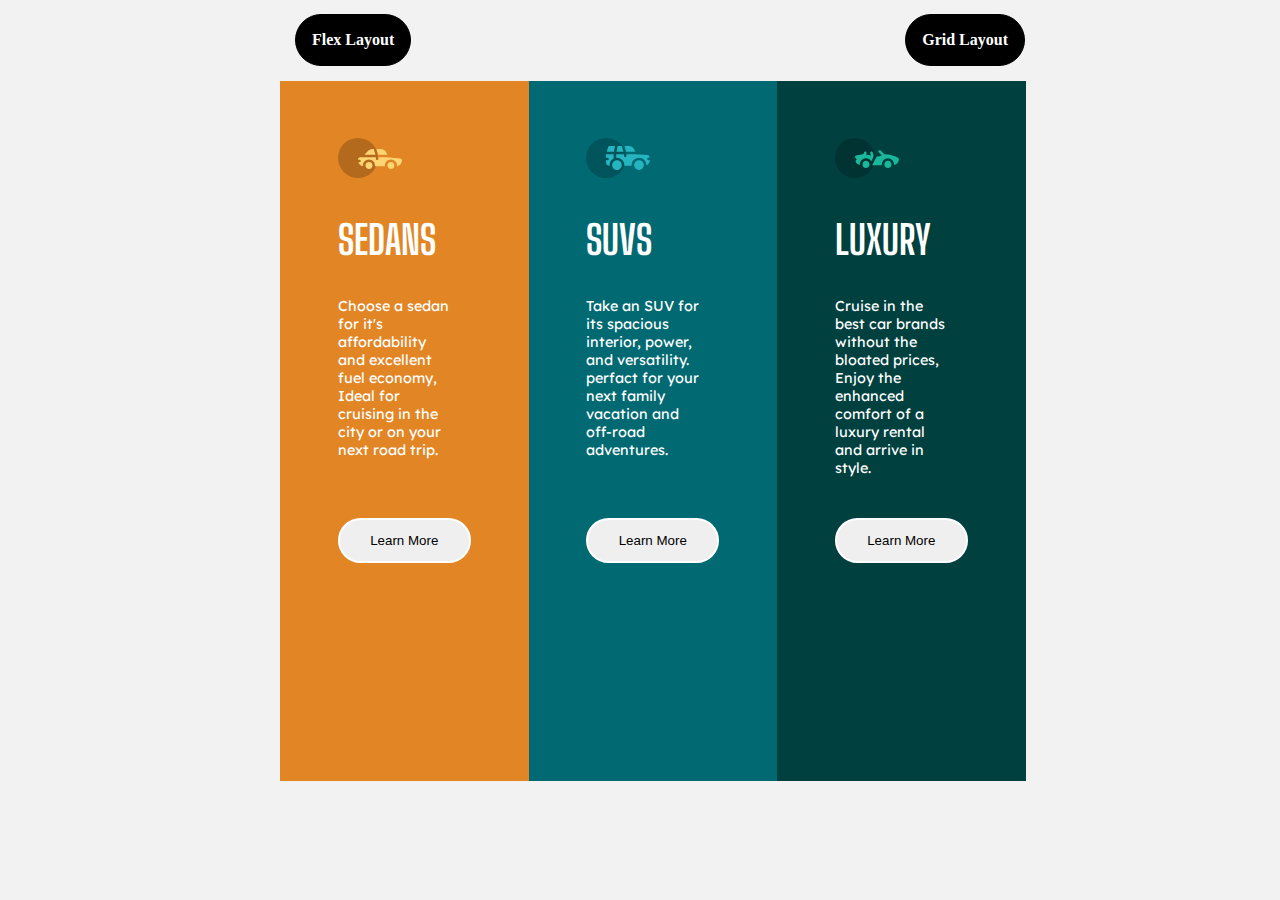
<file: index.html>
<!DOCTYPE html>
<html lang="en">
  <head>
    <meta charset="UTF-8" />
    <meta http-equiv="X-UA-Compatible" content="IE=edge" />
    <meta name="viewport" content="width=device-width, initial-scale=1.0" />
    <title>Flex Layout</title>
    <link
      rel="shortcut icon"
      href="images\favicon-32x32.png"
      type="image/x-icon"
    />
    <link rel="stylesheet" href="style.css" />
  </head>
  <body>
    <header>
      <nav>
        <ul class="navi">
          <a href="index.html"
            ><li><strong>Flex Layout</strong></li></a
          >
          <a href="gridIndex.html"
            ><li><strong>Grid Layout</strong></li></a
          >
        </ul>
      </nav>
    </header>
    <main>
      <div class="container">
        <div class="a">
          <svg width="64" height="40" xmlns="http://www.w3.org/2000/svg">
            <g fill="none" fill-rule="evenodd">
              <circle fill="#000" opacity=".201" cx="20" cy="20" r="20" />
              <path
                d="M52.936 24.11c1.942 0 3.517 1.542 3.517 3.445 0 1.903-1.575 3.445-3.517 3.445s-3.516-1.542-3.516-3.445c0-1.903 1.574-3.445 3.516-3.445zm-21.957 0c1.942 0 3.517 1.542 3.517 3.445 0 1.903-1.575 3.445-3.517 3.445s-3.516-1.542-3.516-3.445c0-1.903 1.574-3.445 3.516-3.445zm6.948-4.848v1.429c0 .716.61 1.293 1.348 1.259a1.295 1.295 0 001.225-1.295v-1.393h8.256l13.483 1.313c.956.093 1.676.881 1.676 1.814 0 2.89-2.126 5.303-4.926 5.819.397-3.557-2.458-6.62-6.053-6.62-3.646 0-6.504 3.14-6.039 6.723h-9.879c.466-3.588-2.397-6.722-6.039-6.722-3.595 0-6.45 3.062-6.052 6.62-2.14-.398-3.916-1.912-4.61-3.931h1.142c.731 0 1.32-.598 1.285-1.322-.033-.678-.629-1.2-1.322-1.2H20v-.251c0-1.274 1.066-2.243 2.306-2.243h15.62zM42.59 11c2.645 0 4.99 1.556 5.972 3.963l.726 1.779H40.17L38.413 11h4.178zm-6.865 0l1.758 5.741H26.505l3.357-3.654A6.502 6.502 0 0134.644 11h1.082z"
                fill="#FFD473"
                fill-rule="nonzero"
              />
            </g>
          </svg>

          <h2>SEDANS</h2>

          <p>
            Choose a sedan for it's affordability and excellent fuel economy,
            Ideal for cruising in the city or on your next road trip.
          </p>

          <button id="button-a" type="button">Learn More</button>
        </div>
        <div class="b">
          <svg width="64" height="40" xmlns="http://www.w3.org/2000/svg">
            <g fill="none" fill-rule="evenodd">
              <circle fill="#000" opacity=".201" cx="20" cy="20" r="20" />
              <path
                d="M31.002 22.358c2.917 0 5.18 2.593 4.762 5.506a4.828 4.828 0 01-2.962 3.778 4.797 4.797 0 01-5.3-1.165c-1.188-1.26-1.235-2.613-1.263-2.613-.42-2.924 1.857-5.506 4.763-5.506zm22 0c3.457 0 5.798 3.567 4.41 6.744A4.816 4.816 0 0152.3 31.94a4.826 4.826 0 01-4.06-4.077c-.42-2.915 1.846-5.506 4.762-5.506zm-15.04-6.083v1.462a1.29 1.29 0 001.352 1.29c.693-.033 1.227-.631 1.227-1.326v-1.426h8.3l13.056.716a1.29 1.29 0 011.164.917c.27.895.446 1.477.563 1.87h-1.047c-.694 0-1.291.534-1.324 1.228a1.29 1.29 0 001.288 1.352h1.445c-.164 2.225-1.57 4.193-3.6 5.05.13-4.212-3.255-7.63-7.384-7.63-4.317 0-7.762 3.718-7.358 8.086h-7.285c.43-4.655-3.503-8.531-8.131-8.046v-3.543h7.734zm-10.312 0v4.308a7.4 7.4 0 00-4.006 7.274 3.874 3.874 0 01-3.642-3.864v-1.635h1.46a1.29 1.29 0 000-2.58h-1.461v-3.213l.003-.29h7.646zm14.986-8.196c2.65 0 5 1.592 5.984 4.055l.63 1.579a5.525 5.525 0 01-.065-.004l-.026-.002-.034-.002-.022-.002a4.178 4.178 0 00-.224-.006l-.098-.001h-.039l-.136-.001h-.052l-.326-.001H40.211L38.528 8.08zm-13.632 0l-1.122 5.616h-7.144l1.47-4.71a1.29 1.29 0 011.231-.906h5.565zm6.832 0l1.683 5.615h-7.007l1.121-5.615h4.203z"
                fill="#26B5C0"
                fill-rule="nonzero"
              />
            </g>
          </svg>

          <h2>SUVS</h2>

          <p>
            Take an SUV for its spacious interior, power, and versatility.
            perfact for your next family vacation and off-road adventures.
          </p>

          <button id="button-b" type="button">Learn More</button>
        </div>
        <div class="c">
          <svg width="64" height="40" xmlns="http://www.w3.org/2000/svg">
            <g fill="none" fill-rule="evenodd">
              <circle fill="#000" opacity=".201" cx="20" cy="20" r="20" />
              <path
                d="M30.98 22.835c1.941 0 3.516 1.604 3.516 3.583 0 1.978-1.575 3.582-3.517 3.582s-3.516-1.604-3.516-3.582c0-1.979 1.574-3.583 3.516-3.583zm21.956 0c1.942 0 3.517 1.604 3.517 3.583 0 1.978-1.575 3.582-3.517 3.582s-3.516-1.604-3.516-3.582c0-1.979 1.574-3.583 3.516-3.583zm-9.143-10.45a1.27 1.27 0 011.819 0l3.715 3.784c4.444-.115 9.7 1.142 13.964 3.753.387.237.624.664.624 1.124 0 3.006-2.126 5.514-4.926 6.05.397-3.698-2.458-6.882-6.053-6.882-3.646 0-6.504 3.264-6.039 6.99h-9.669c.76-1.544.993-2.026 1.337-2.711l.082-.162c.421-.835 1.056-2.07 2.883-5.65 1.68-.023 3.47-.408 5.247-1.403l-2.984-3.04a1.328 1.328 0 010-1.854zm-7.68 1.064c.683-.2 1.395.202 1.592.898l.749 2.652a3.46 3.46 0 01-.247 2.51l-1.733 3.395-.216.424c-1.07-1.89-3.06-3.114-5.279-3.114-3.595 0-6.45 3.184-6.052 6.885-1.832-.347-3.414-1.537-4.278-3.276a1.331 1.331 0 01.117-1.376l.955-1.303-1.325-1.295c-.751-.735-.376-2.024.64-2.231l6.614-1.346.13-.026c.092-.019.145-.03.157-.031.314-.146 1.07-.591 1.07-1.506 0-.734.592-1.327 1.316-1.31.712.016 1.268.662 1.256 1.388a4.11 4.11 0 01-.348 1.611 22.69 22.69 0 014.7 1.146l-.7-2.473a1.314 1.314 0 01.882-1.622z"
                fill="#19B89D"
                fill-rule="nonzero"
              />
            </g>
          </svg>

          <h2>LUXURY</h2>

          <p>
            Cruise in the best car brands without the bloated prices, Enjoy the
            enhanced comfort of a luxury rental and arrive in style.
          </p>
          <button id="button-c" type="button">Learn More</button>
        </div>
      </div>
    </main>
  </body>
</html>
</file>
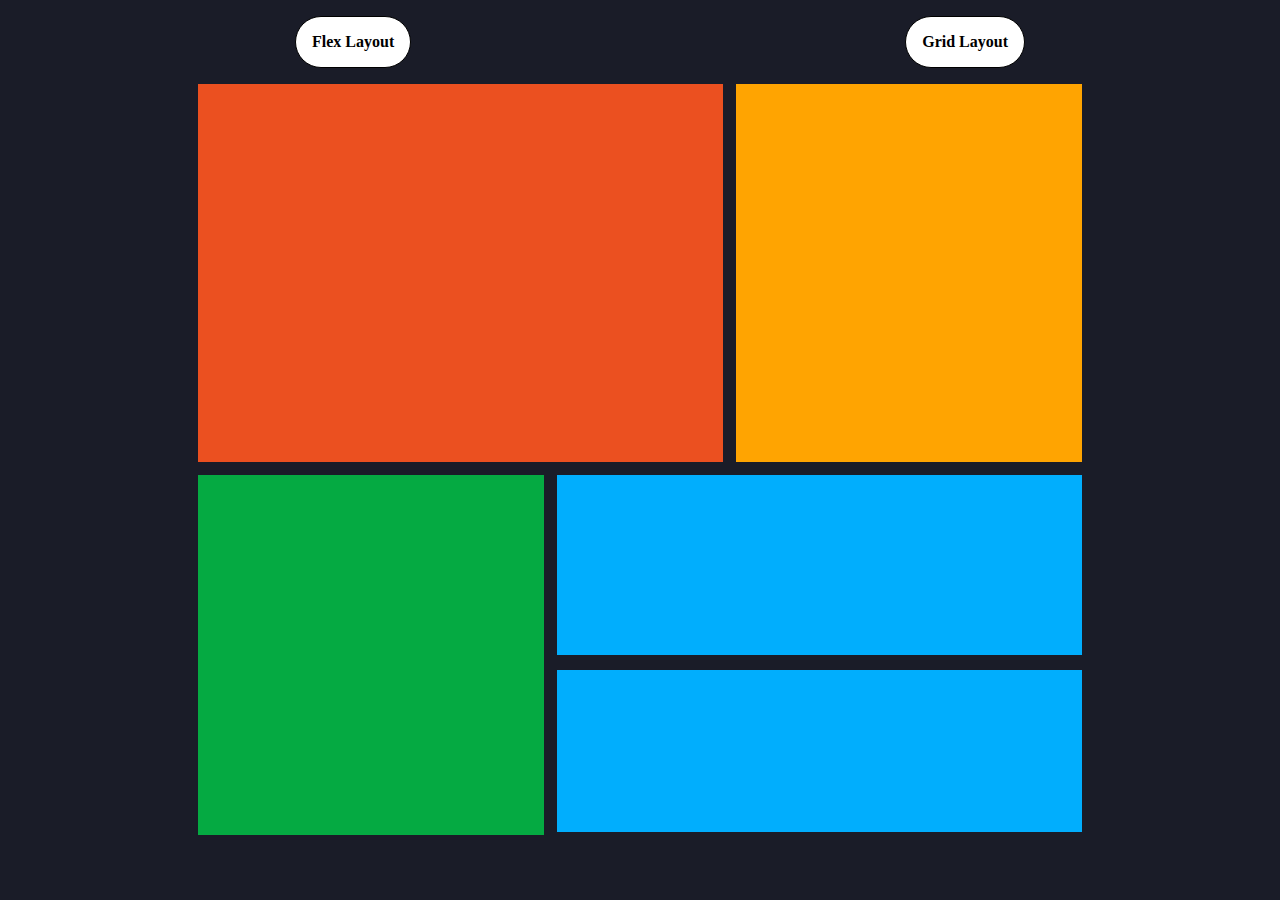
<file: gridIndex.html>
<!DOCTYPE html>
<html lang="en">
  <head>
    <meta charset="UTF-8" />
    <meta http-equiv="X-UA-Compatible" content="IE=edge" />
    <meta name="viewport" content="width=device-width, initial-scale=1.0" />
    <title>Grid Layout</title>
    <link
      rel="shortcut icon"
      href="images\favicon-32x32.png"
      type="image/x-icon"
    />
    <link rel="stylesheet" href="gridStyle.css" />
  </head>
  <body>
    <header>
      <nav>
        <ul class="navi">
          <a href="index.html"><li><strong>Flex Layout</strong></li></a>
          <a href="gridIndex.html"><li><strong>Grid Layout</strong></li></a>
        </ul>
      </nav>
    </header>
    <main>
      <div class="red"></div>
      <div class="yellow"></div>
      <div class="green"></div>
      <div class="blue"></div>
      <div class="blue2"></div>
    </main>
  </body>
</html>
</file>
<file: style.css>
@import url('https://fonts.googleapis.com/css2?family=Big+Shoulders+Display:wght@700&family=Lexend+Deca&display=swap');

body{
    font-size: 0.9rem;
    background-color: #f2f2f2;
    color: white;
}

header{
    margin:1em 0;
}

.navi{
    display:flex;
    justify-content: space-around;
    list-style-type: none;
}
.navi li{
    padding: 1em;
    background-color: black;
    border-radius: 30px;
    border:1px solid black;
}
.navi li:hover {
    background-color: white;
    border: 2px solid #05aa42;
}
.navi a{
    font-size: 1rem;
    color: white;
    text-decoration: none;
}
.navi a:hover {
    color: black;
}

div.container{
    display: flex;
    width: 50em;
    margin: 0 auto;
}

div.container div{
    padding: 4em;
    width: 11em;
    height: 65vh;
}
div.container h2{
    font-size: 2.5rem;
    font-family: 'Big Shoulders Display', cursive;
}

div.container div p{
    margin-top: 2em;
    max-width: 8em;
    font-family: 'Lexend Deca', sans-serif;
}
div.container div button{
    margin-top: 2em;
    width: 10em;
    padding: 1em;
    border: 2px solid white;
    border-radius: 30px;
}

div.a{
    background-color: #e28525;
}
div.b{
    background-color: #016972;
}
div.c{
    background-color: #00403f;
}

#button-a, #button-b{
    margin-top: 3.35em;
}

#button-a:hover {
    background-color:#e28525;
    cursor:pointer;
}
#button-b:hover {
    background-color:#016972;
    cursor: pointer;
}
#button-c:hover{
    background-color:#00403f;
    cursor: pointer;
}
</file>
<file: gridStyle.css>
body{
    background-color: #1a1c28;
}

header {
    margin: 0em 0;
}

.navi {
    display: flex;
    justify-content: space-around;
    list-style-type: none;
}

.navi li {
    padding: 1em;
    background-color: white;
    border-radius: 30px;
    border: 1px solid black;
}
.navi li:hover{
    background-color: black;
    border: 2px solid #05aa42;
}

.navi a {
    font-size: 1rem;
    color: black;
    text-decoration: none;
}
.navi a:hover {
    color: white;
}

main{
    display: grid;
    grid-template-columns: repeat(5, 1fr);
    grid-template-rows: repeat(4, 1fr);
    grid-template-areas: 
        "red red red yellow yellow"
        "red red red yellow yellow"
        "green green blue blue blue"
        "green green blue2 blue2 blue2"
    ;
    gap: 0.8em;

    width: 70%;
    margin: 1em auto;

}

div.red{
    grid-area: red;
    background-color: #eb5020;
    width: 100%;
    height: 42vh;
}
div.yellow{
    grid-area: yellow;
    background-color: #ffa401;
    width: 100%;
    height: 42vh;
}
div.green{
    grid-area: green;
    background-color: #05aa42;
    width: 100%;
    height: 40vh;
}
div.blue{
    grid-area: blue;
    background-color: #01aefd;
    width: 100%;
    height: 20vh;
}
div.blue2{
    grid-area: blue2;
    background-color: #01aefd;
    width: 100%;
    height: 18vh;
}
</file>
